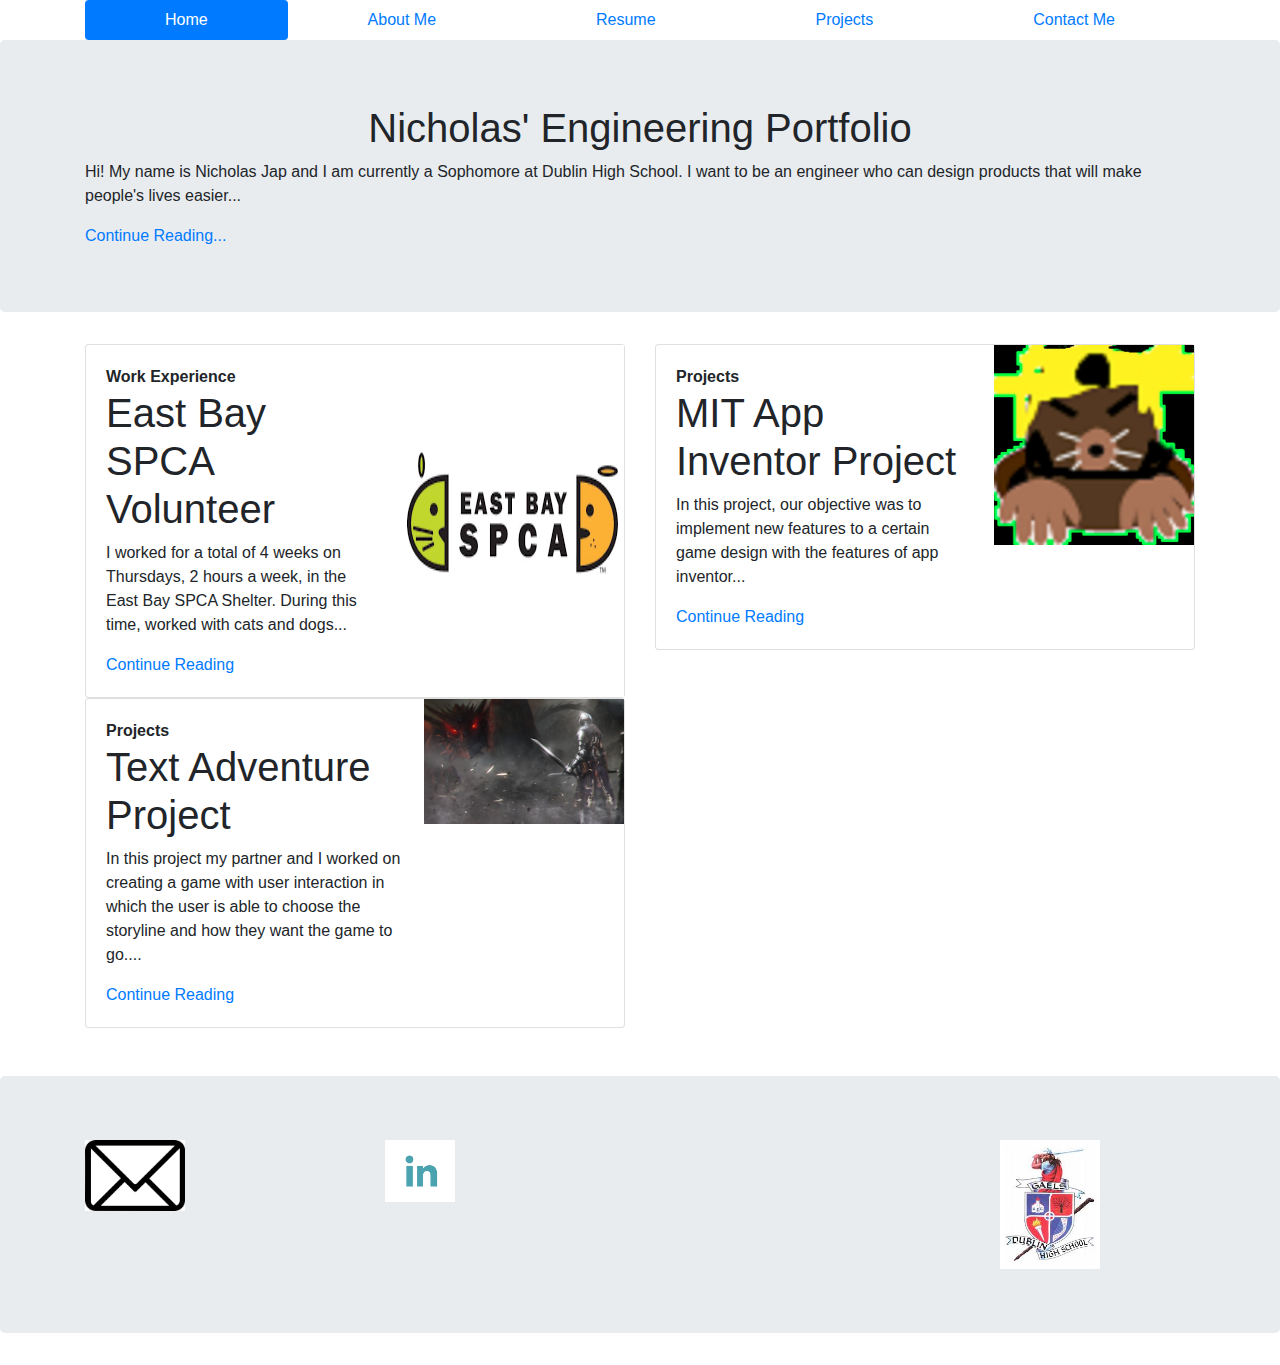
<file: index.html>
<!DOCTYPE html>
<html>
    <head>
        <link type='text/css' rel='stylesheet' href='bootstrap-4.1.3-dist/css/bootstrap.css'/>
    </head>
    <body>
        <div class="container">
            <nav class="nav nav-pills nav-fill"><!--Allows the user to move from one tab of the portfolio to the next(same with all the other sections) -->
                <a class="nav-item nav-link active" href="index.html">Home</a><!--the active makes it highlighted in blue when it is it in this tab -->
                <a class="nav-item nav-link" href="Jap_AboutMe.html">About Me</a>
                <a class="nav-item nav-link" href="Jap_Resume.html">Resume</a>
                <a class="nav-item nav-link" href="Jap_Projects.html">Projects</a>
                <a class="nav-item nav-link" href="Jap_ContactMe.html">Contact Me</a>
            </nav>
        </div>
            <div class="jumbotron">
                <div class = "container">
                    <h1><center>Nicholas' Engineering Portfolio</center></h1>
                    <p> Hi! My name is Nicholas Jap and I am currently a Sophomore at Dublin High School. 
                    I want to be an engineer who can design products that will make people's lives
                    easier...</p>
                    <a href="Jap_AboutMe.html">Continue Reading...</a>
                </div>
            </div>
        
        
        
        <div class="container"><!--(Not just for this line)This whole section creates a set of cards that stores the information in a box-like container -->
            <div class="row">  
                <div class="col-md-6" > <!--Adjusts the size and how much space it takes-->
                    <div class="card flex-md-row">
                        <div class="card-body">
                            <strong>Work Experience</strong><!--Bolds the text -->
                            <h1>East Bay SPCA Volunteer</h1>
                            <p>I worked for a total of 4 weeks on Thursdays, 2 hours a week, in the East Bay SPCA Shelter. During this time, worked with cats and dogs...</p>
                            <a href="Jap_Resume.html">Continue Reading</a><!--Links the text to a different section of the portfolio when clicked -->
                        </div>
                        <img class="card-img-right" allign=right src="Images/Pet.png"></img><!--positions the image in the card -->
                    </div>
                </div>
                
                <div class="col-md-6">
                    <div class="card flex-md-row">
                        <div class="card-body">
                            <strong>Projects</strong>
                            <h1>MIT App Inventor Project</h1>
                            <p>In this project, our objective was to implement new features to a certain game design with the features of app inventor...</p>
                            <a href="Jap_Projects.html">Continue Reading</a>
                        </div>
                        <img class="card-img-right" allign=right style=max-height:200px src="Images/Mole.PNG"><img>
                    </div>
                </div>    
            <!--<div class="col-md-6">
                    <div class="card flex-md-row">
                        <div class="card-body">
                            <strong>Work Experience</strong>
                            <h1>Untitled</h1>
                            <p>Sentences</p>
                            <a href="Jap_Resume.html">Continue Reading</a>  I will not be using these cards due to the time constraints but I will add them later in the future
                        </div>
                    </div>
                </div>   --> 
                <div class="col-md-6">
                    <div class="card flex-md-row">
                        <div class="card-body">
                            <strong>Projects</strong>
                            <h1>Text Adventure Project</h1>
                            <p>In this project my partner and I worked on creating a game with user interaction
                            in which the user is able to choose the storyline and how they want the game to go....</p>
                            <a href="Jap_Projects.html">Continue Reading</a>
                        </div>
                        <img class="card-img-right" allign=right style=max-height:125px style =max-width:25px src="Images/hero.jpg"><img>
                    </div>
                </div>    
            </div>
        </div>
    </body>
    <br></br>
    <!--code for the footer section that enables one to go to the links that are hyperlinked when clicked on(same for all the other sections)-->
        <footer class="jumbotron">
            <div class = "container">
                <div class = "row">
                    <div class="col-3">    
                        <a href="mailto:japnicholas@gmail.com">
                            <img style="max-width:100px" src="Images/Mail.png">
                        </a>
                    </div>
                    <div class="col-3">
                        <a href="https://www.linkedin.com/" target="_blank">
                            <img class="col-3" style="max-width:100px" src="Images/Inc.png">
                        </a>
                    </div>    
                    <div class="col-5">
                        <a href="https://www.dublin.k12.ca.us/dhs" target="_blank">
                            <img class="float-right" style="max-width:100px" src="Images/DHS.jpg">
                        </a>
                    </div>
                </div>
            </div>
        </footer>
       
            

</html>
</file>
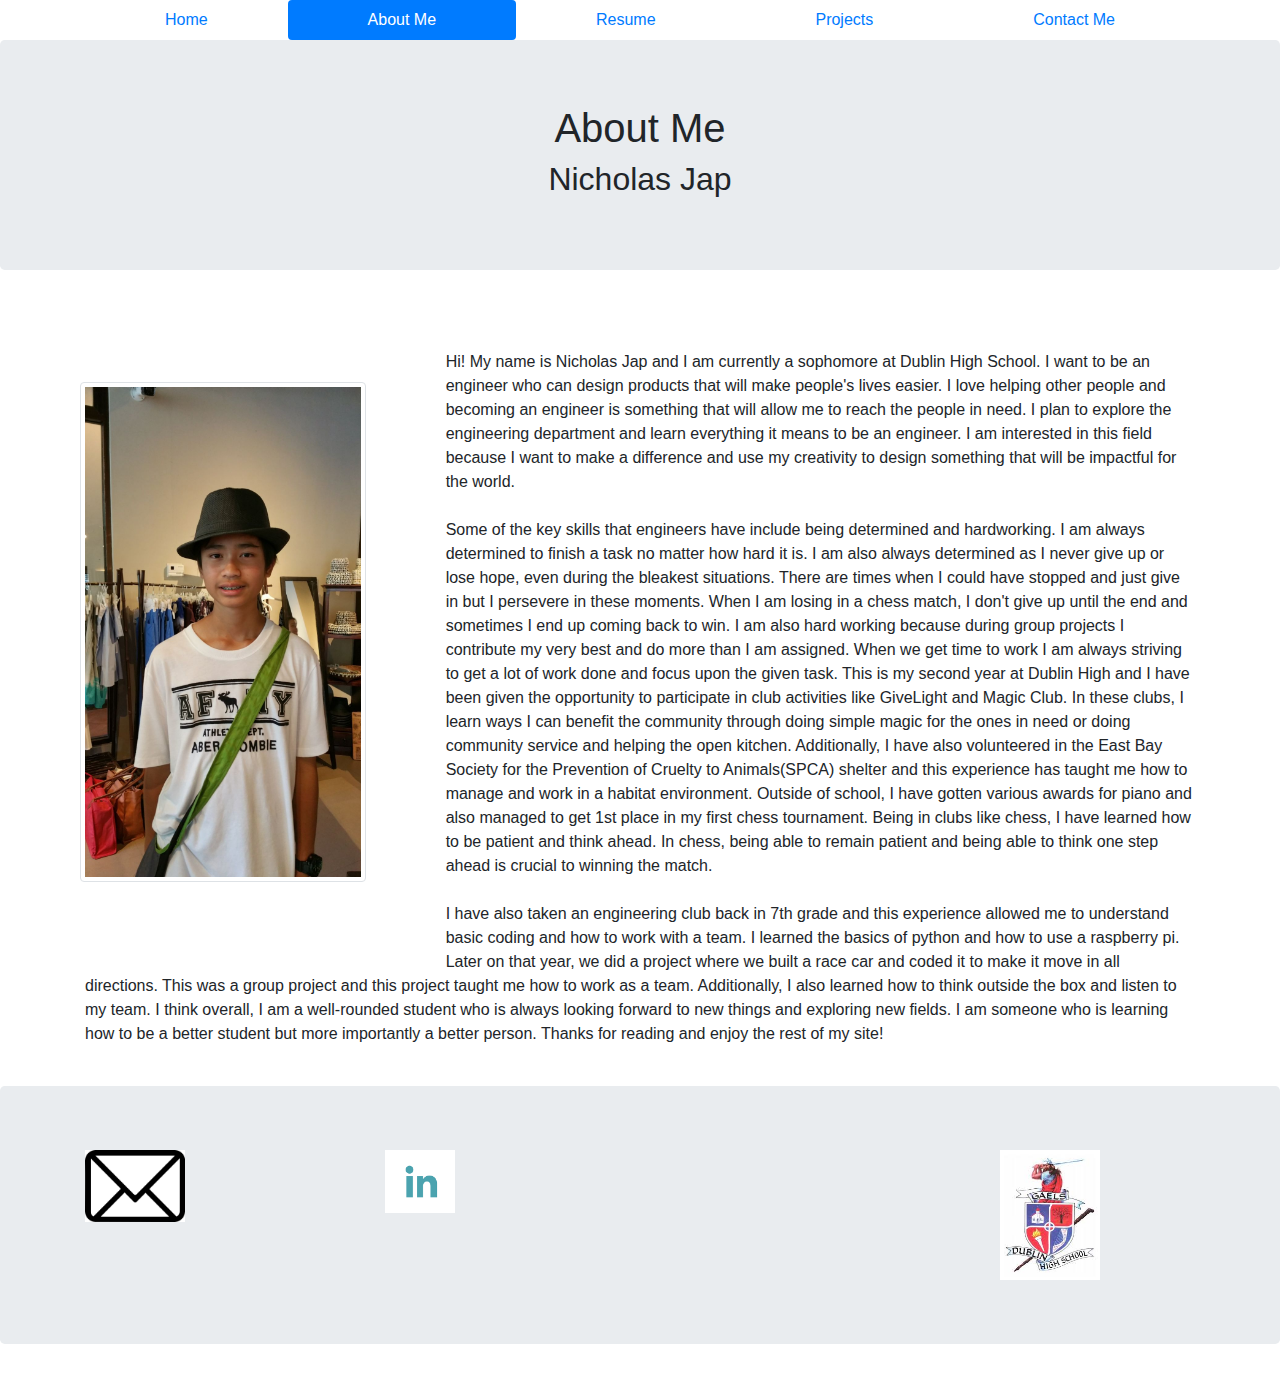
<file: Jap_AboutMe.html>
<!DOCTYPE html>
<html>
    <head>
        <link type='text/css' rel='stylesheet' href='bootstrap-4.1.3-dist/css/bootstrap.css'/>
    </head>
    <body>
        <div class="container">
            <nav class="nav nav-pills nav-fill">
                <a class="nav-item nav-link" href="index.html">Home</a>
                <a class="nav-item nav-link active" href="Jap_AboutMe.html">About Me</a>
                <a class="nav-item nav-link" href="Jap_Resume.html">Resume</a>
                <a class="nav-item nav-link" href="Jap_Projects.html">Projects</a>
                <a class="nav-item nav-link" href="Jap_ContactMe.html">Contact Me</a>
            </nav>
        </div>
        <section class="jumbotron">
            <h1><center>About Me</center></h1>
            <h2><center>Nicholas Jap</center></h2>
        </section>
        <img class= "img-thumbnail" style="max-height:500px" ALIGN="left" src="Images/Picture.jpg"><!--Positions the image to the left and adjusts the size accordingly -->
        <section class="container"><!--Places the paragraph in a container -->
            <p><br></br>
                Hi! My name is Nicholas Jap and I am currently a sophomore at Dublin High School. 
                I want to be an engineer who can design products that will make people's lives
                easier. I love helping other people and becoming an engineer is something that
                will allow me to reach the people in need. I plan to explore the engineering department and
                learn everything it means to be an engineer.  I am interested in this field because
                I want to make a difference and use my creativity to design something that will be 
                impactful for the world.<br></br>
                Some of the key skills that engineers have include being determined and hardworking.
                I am always determined to finish a task no matter how hard it is. I am also always
                determined as I never give up or lose hope, even during the bleakest situations. 
                There are times when I could have stopped and just give in but I persevere in these
                moments. When I am losing in a chess match, I don't give up until the end and sometimes
                I end up coming back to win. I am also hard working because during group projects I
                contribute my very best and do more than I am assigned. When we get time to work
                I am always striving to get a lot of work done and focus upon the given task. 
                This is my second year at Dublin High and I have been given the opportunity to 
                participate in club activities like GiveLight and Magic Club. In these clubs, I learn
                ways I can benefit the community through doing simple magic for the ones in need or 
                doing community service and helping the open kitchen. Additionally, I have also 
                volunteered in the East Bay Society for the Prevention of Cruelty to Animals(SPCA)
                shelter and this experience has taught me how to manage and work in a habitat environment.
                Outside of school, I have gotten various awards for piano and also managed to get 1st
                place in my first chess tournament. Being in clubs like chess, I have learned how to
                be patient and think ahead. In chess, being able to remain patient and being able to
                think one step ahead is crucial to winning the match.<br></br> 
                I have also taken an engineering club back in 7th grade and this experience allowed
                me to understand basic coding and how to work with a team. I learned the basics of python
                and how to use a raspberry pi. Later on that year, we did a project where we built
                a race car and coded it to make it move in all directions. This was a group project
                and this project taught me how to work as a team. Additionally, I also learned how to 
                think outside the box and listen to my team. I think overall, I am a well-rounded 
                student who is always looking forward to new things and exploring new fields. I am 
                someone who is learning how to be a better student but more importantly a better person.
                Thanks for reading and enjoy the rest of my site!

                <br></br>
                
            </p>
        </section>

    </body>
    <footer class="jumbotron"><!--Code for the footer section; when clicked, opens up a new tab to the designated links the code also places them in the footer and adjusts the size and positioning of the images-->
        <div class = "container">
            <div class = "row">
                <div class="col-3">    
                    <a href="mailto:japnicholas@gmail.com">
                        <img style="max-width:100px" src="Images/Mail.png">
                    </a>
                </div>
                <div class="col-3">
                    <a href="https://www.linkedin.com/" target="_blank">
                        <img class="col-3" style="max-width:100px" src="Images/Inc.png">
                    </a>
                </div>    
                <div class="col-5">
                    <a href="https://www.dublin.k12.ca.us/dhs" target="_blank">
                        <img class="float-right" style="max-width:100px" src="Images/DHS.jpg">
                    </a>
                </div>
            </div>
        </div>    
    </footer>
</html>
</file>
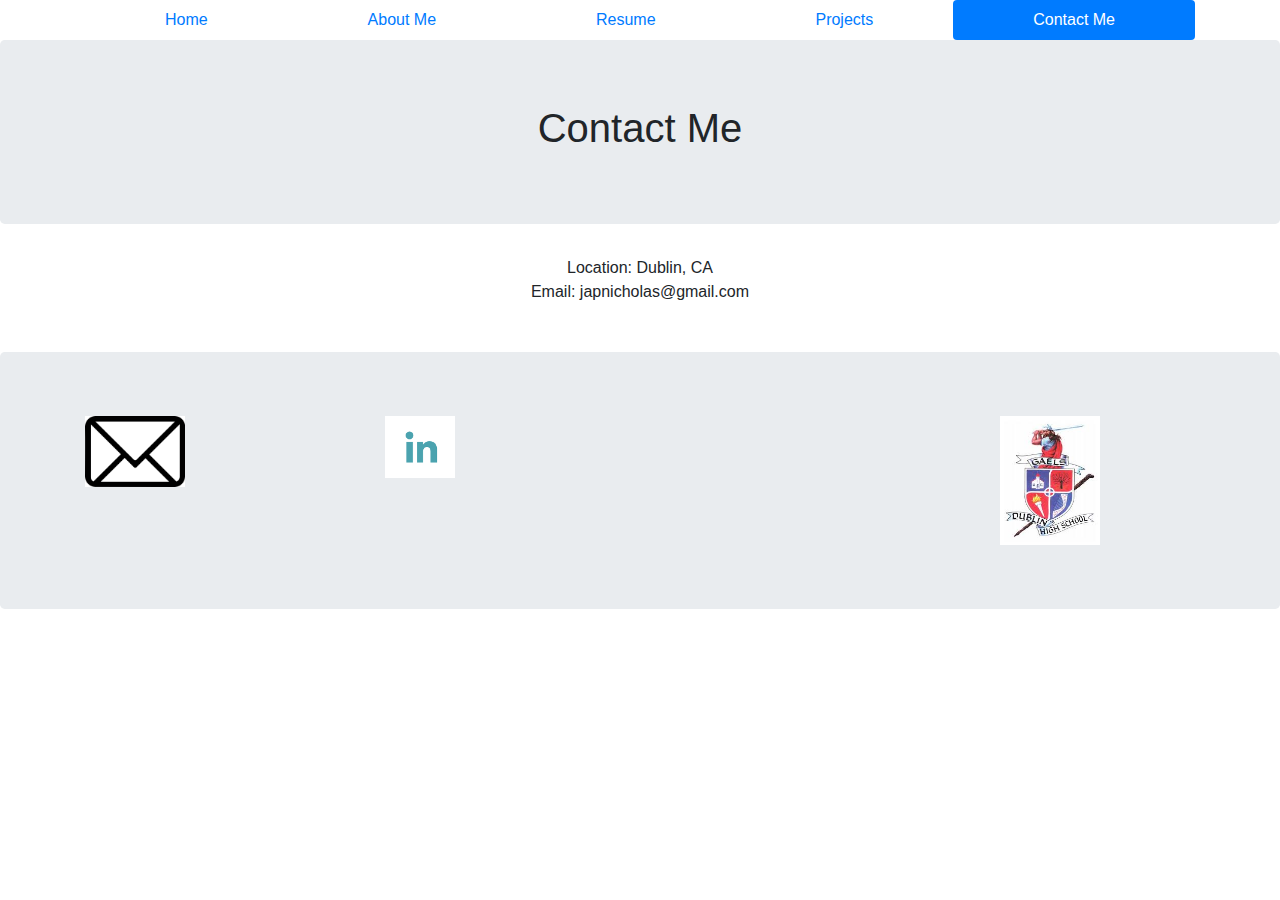
<file: Jap_ContactMe.html>
<!DOCTYPE html>
<html>
    <head>
        <link type='text/css' rel='stylesheet' href='bootstrap-4.1.3-dist/css/bootstrap.css'/>
    </head>
    <body>
        <div class="container">
            <nav class="nav nav-pills nav-fill">
                <a class="nav-item nav-link" href="index.html">Home</a>
                <a class="nav-item nav-link" href="Jap_AboutMe.html">About Me</a>
                <a class="nav-item nav-link" href="Jap_Resume.html">Resume</a>
                <a class="nav-item nav-link" href="Jap_Projects.html">Projects</a>
                <a class="nav-item nav-link active" href="Jap_ContactMe.html">Contact Me</a>
            </nav>
        </div>
    </body>
    <section class="jumbotron">
        <h1><center>Contact Me</center></h1>
    </section>
    <div class="container"><!--Puts the information in a container -->    
        <p1><center>Location: Dublin, CA </center></p1><!--centers the text --> 
        <p2><center>Email: japnicholas@gmail.com</center></p2>
        <br></br>
    </div>        
    <footer class="jumbotron"><!--Code for the footer section; when clicked, opens up a new tab to the designated links the code also places them in the footer and adjusts the size and positioning of the images-->
        <div class = "container">
            <div class = "row">
                <div class="col-3">    
                    <a href="mailto:japnicholas@gmail.com">
                        <img style="max-width:100px" src="Images/Mail.png">
                    </a>
                </div>
                <div class="col-3">
                    <a href="https://www.linkedin.com/" target="_blank">
                        <img class="col-3" style="max-width:100px" src="Images/Inc.png">
                    </a>
                </div>    
                <div class="col-5">
                    <a href="https://www.dublin.k12.ca.us/dhs" target="_blank">
                        <img class="float-right" style="max-width:100px" src="Images/DHS.jpg">
                    </a>
                </div>
            </div>
        </div>    
    </footer>
    
</html>
</file>
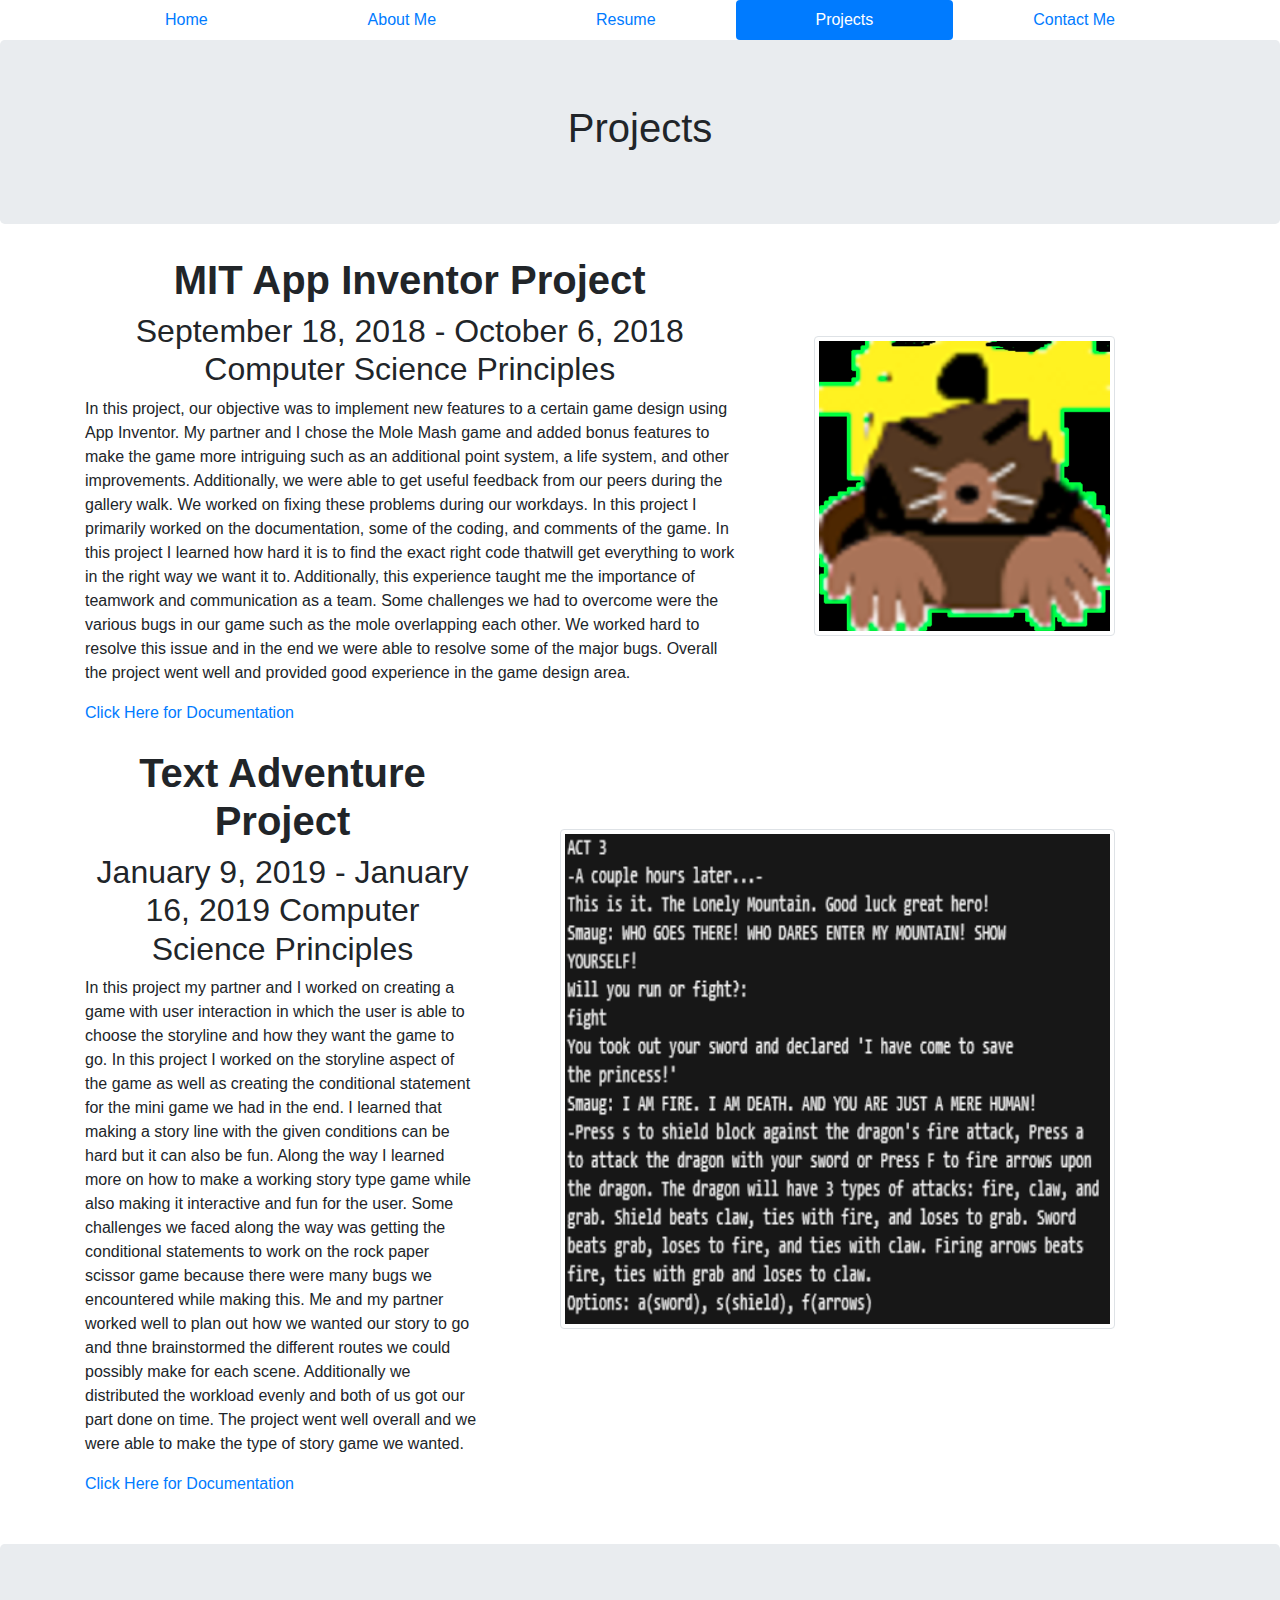
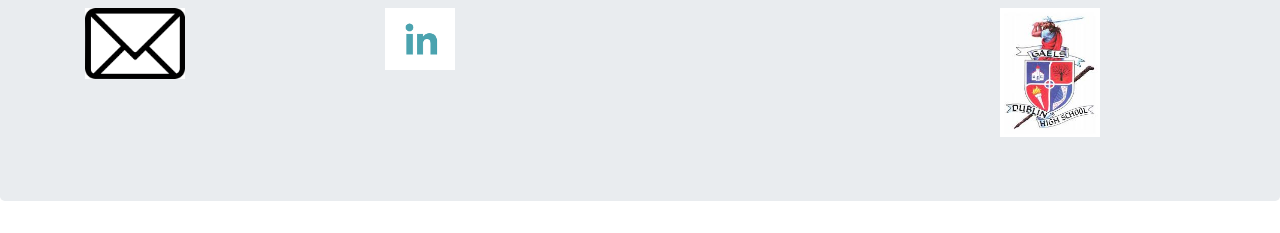
<file: Jap_Projects.html>
<!DOCTYPE html>
<html>
    <head>
        <link type='text/css' rel='stylesheet' href='bootstrap-4.1.3-dist/css/bootstrap.css'/>
    </head>
    <body>
        <div class="container">
            <nav class="nav nav-pills nav-fill"><!--Enables the user to move from one section to the other-->
                <a class="nav-item nav-link" href="index.html">Home</a>
                <a class="nav-item nav-link" href="Jap_AboutMe.html">About Me</a>
                <a class="nav-item nav-link" href="Jap_Resume.html">Resume</a>
                <a class="nav-item nav-link active" href="Jap_Projects.html">Projects</a>
                <a class="nav-item nav-link" href="Jap_ContactMe.html">Contact Me</a>
            </nav>
        </div>
            <section class="jumbotron">
                <h1><center>Projects</center></h1>
                
            </section>
        <div class="container">
            <img class= "img-thumbnail" style="max-height:300px" ALIGN="right" src="Images/Mole.PNG"><!--This code formats the picture to be placed at the right as well as the adjust the size of the picture. Additionally the code that follows up places the information in a paragraph-->
            <h1><center><strong>MIT App Inventor Project</strong></center></h1>
            <h2><center>September 18, 2018 - October 6, 2018 Computer Science Principles </center></h2>
            <p>In this project, our objective was to implement new features to a certain game design using App Inventor. My partner and I chose the Mole Mash game and added bonus features to make the game more intriguing such as 
                an additional point system, a life system, and other improvements. Additionally, we were able to get useful feedback from our peers during the gallery walk. We worked on fixing these problems during our workdays. In this project 
                I primarily worked on the documentation, some of the coding, and comments of the game. In this project I learned how hard it is to find the exact right code thatwill get everything to work in the right way we want
                it to. Additionally, this experience taught me the importance of teamwork and communication as a team. Some challenges we had to overcome were the various bugs in our game such
                as the mole overlapping each other. We worked hard to resolve this issue and in the end we were able to resolve some of the major bugs. Overall the project went well and provided good experience in the game design area.</p>
            <a href="https://docs.google.com/document/d/1HLiVvg0CRQuret7TVoCey0GOEGheukJmDzqv1fKfCJg/edit?usp=sharing" target ="_blank">Click Here for Documentation</a><!--links to document and opens it up on a different tab -->
            <br></br>
            <img class= "img-thumbnail" style="height: 500px" style="width:100px" ALIGN= "right" src="Images/Game.PNG">
            
            <h1><center><strong>Text Adventure Project</strong></center></h1>
            <h2><center> January 9, 2019 - January 16, 2019 Computer Science Principles </center></h2>
            <p>In this project my partner and I worked on creating a game with user interaction
            in which the user is able to choose the storyline and how they want the game to go.
            In this project I worked on the storyline aspect of the game as well as creating the conditional statement
            for the mini game we had in the end. I learned that making a story line with the given conditions
            can be hard but it can also be fun. Along the way I learned more on how to make a working story type game
            while also making it interactive and fun for the user. Some challenges we faced along the way was getting the conditional
            statements to work on the rock paper scissor game because there were many bugs we encountered while making this.
            Me and my partner worked well to plan out how we wanted our story to go and thne brainstormed the different routes 
            we could possibly make for each scene. Additionally we distributed the workload evenly and both of us got our part done on 
            time. The project went well overall and we were able to make the type of story game we wanted.</p>
            <a href="https://docs.google.com/document/d/1ZlUXdTTPIKj_uKVEYhRPGJWCmo4mGxbaThdWe0MeDzU/edit" target ="_blank">Click Here for Documentation</a><!--links to document and opens it up on a different tab -->
        </div> 
    </body>
    <br></br>
    <footer class="jumbotron"><!--Code for the footer section; when clicked, opens up a new tab to the designated links the code also places them in the footer and adjusts the size and positioning of the images-->
        <div class = "container">
            <div class = "row">
                <div class="col-3">    
                    <a href="mailto:japnicholas@gmail.com">
                        <img style="max-width:100px" src="Images/Mail.png">
                    </a>
                </div>
                <div class="col-3">
                    <a href="https://www.linkedin.com/" target="_blank">
                        <img class="col-3" style="max-width:100px" src="Images/Inc.png">
                    </a>
                </div>    
                <div class="col-5">
                    <a href="https://www.dublin.k12.ca.us/dhs" target="_blank">
                        <img class="float-right" style="max-width:100px" src="Images/DHS.jpg">
                    </a>
                </div>
            </div>
        </div>    
    </footer>
</html>
</file>
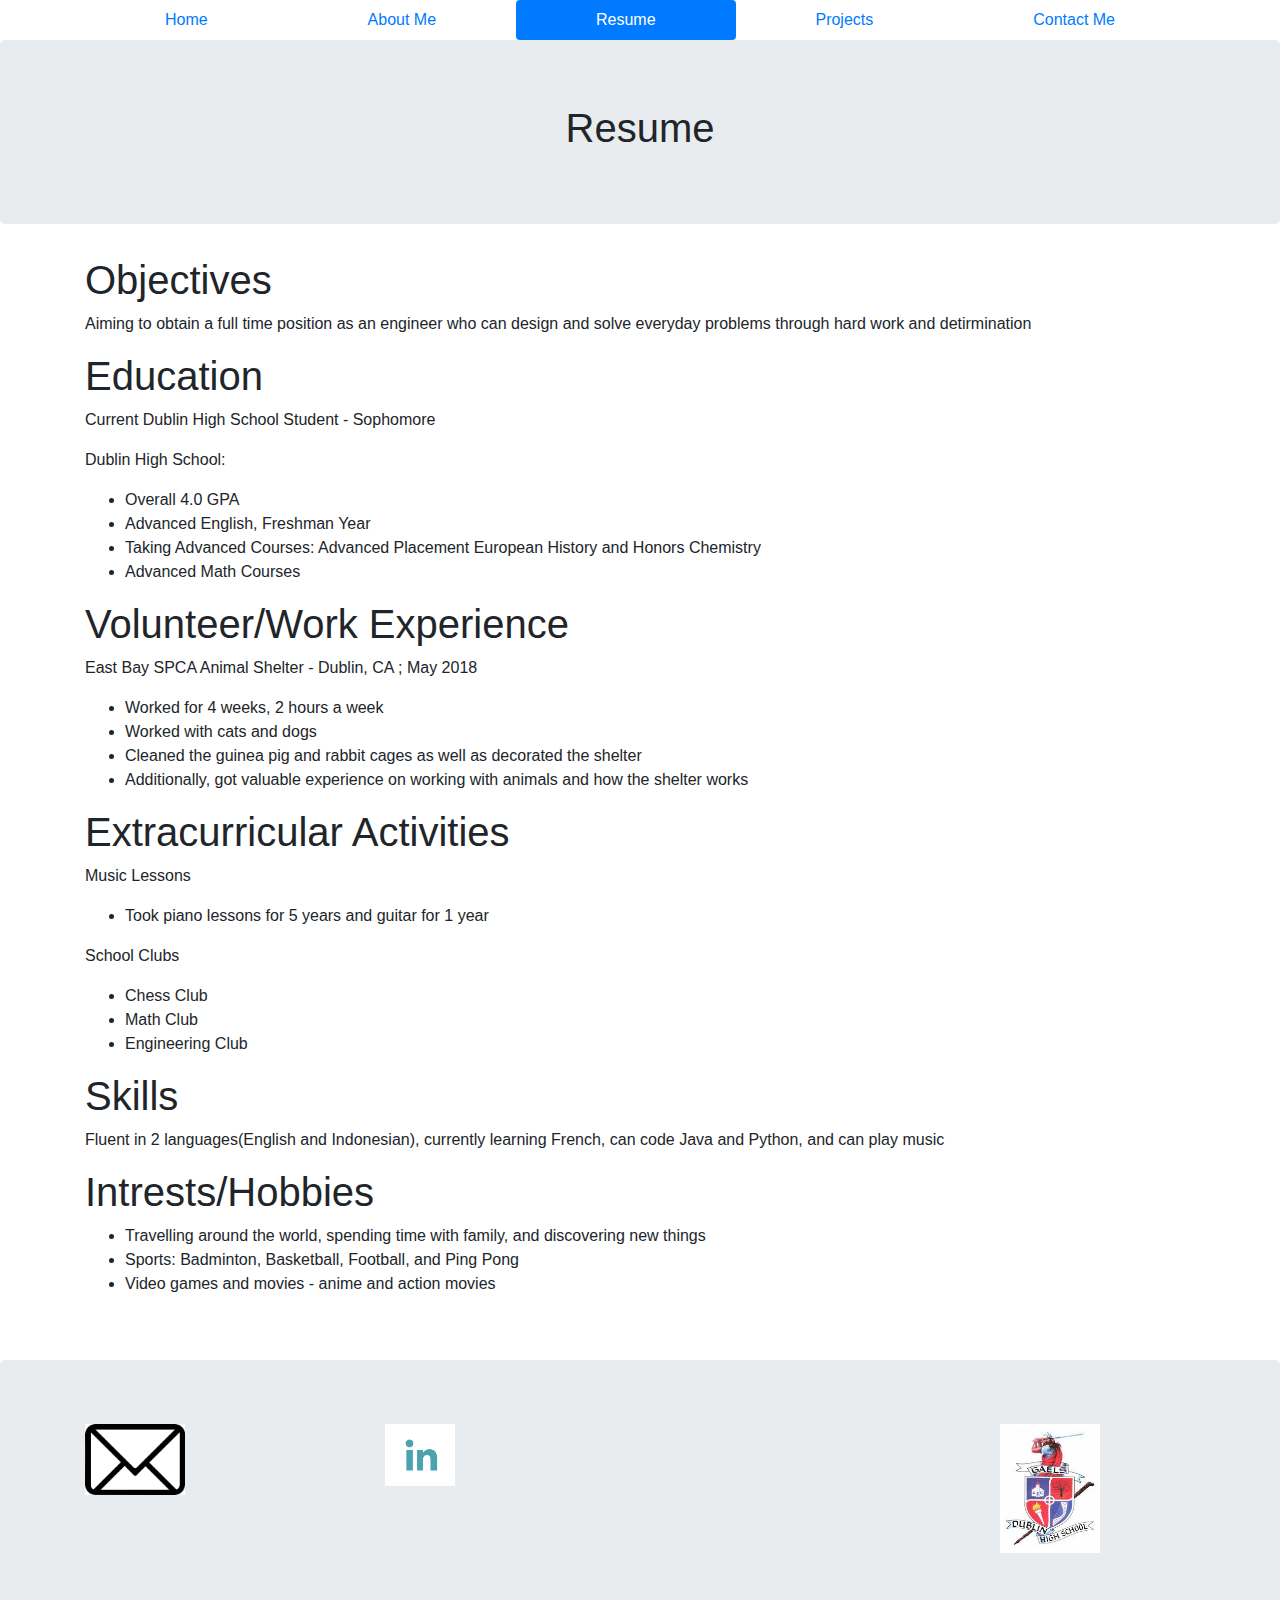
<file: Jap_Resume.html>
<!DOCTYPE html>
<html>  
    <head>
        <link type='text/css' rel='stylesheet' href='bootstrap-4.1.3-dist/css/bootstrap.css'/>
    </head>
    <body>
        <div class="container">
            <nav class="nav nav-pills nav-fill">
                <a class="nav-item nav-link" href="index.html">Home</a>
                <a class="nav-item nav-link" href="Jap_AboutMe.html">About Me</a>
                <a class="nav-item nav-link active" href="Jap_Resume.html">Resume</a>
                <a class="nav-item nav-link" href="Jap_Projects.html">Projects</a>
                <a class="nav-item nav-link" href="Jap_ContactMe.html">Contact Me</a>
            </nav>
        </div>
    </body>    
        <section class="jumbotron"><!--Puts it under a jumbotron section -->
            <h1><center>Resume</center></h1>
        </section>
        <div class="container">
            <h1>Objectives</h1><!--Header of the section -->
                <p>Aiming to obtain a full time position as an engineer who can design and solve everyday problems through hard work and detirmination</p>
            <h1>Education</h1>
                <p>Current Dublin High School Student - Sophomore</p>
                <p>Dublin High School:</p>
                    <ul>
                        <li>Overall 4.0 GPA</li><!--Puts it in a bullted point list -->
                        <li>Advanced English, Freshman Year</li>
                        <li>Taking Advanced Courses: Advanced Placement European History and Honors Chemistry</li>
                        <li>Advanced Math Courses</li>
                    </ul>    
            <h1>Volunteer/Work Experience</h1>
                <p>East Bay SPCA Animal Shelter - Dublin, CA ; May 2018 </p>
                    <ul>
                        <li>Worked for 4 weeks, 2 hours a week</li>
                        <li>Worked with cats and dogs</li> 
                        <li>Cleaned the guinea pig and rabbit cages as well as decorated the shelter</li> 
                        <li>Additionally, got valuable experience on working with animals and how the shelter works</li>  
                    </ul>
            <h1>Extracurricular Activities</h1>
                <p>Music Lessons</p>
                    <ul>
                        <li>Took piano lessons for 5 years and guitar for 1 year</li>
                    </ul>
                <p>School Clubs</p>
                    <ul>
                        <li>Chess Club</li>
                        <li>Math Club</li>
                        <li>Engineering Club</li>
                    </ul>
            <h1>Skills</h1>
                <p>Fluent in 2 languages(English and Indonesian), currently learning French, can code Java and Python, and can play music</p>
            <h1>Intrests/Hobbies</h1>
                <ul>
                    <li>Travelling around the world, spending time with family, and discovering new things</li>
                    <li>Sports: Badminton, Basketball, Football, and Ping Pong</li>
                    <li>Video games and movies - anime and action movies</li>
                </ul>
        </div>
        <br></br>
    <footer class="jumbotron"><!--Code for the footer section; when clicked, opens up a new tab to the designated links the code also places them in the footer and adjusts the size and positioning of the images-->
        <div class = "container">
            <div class = "row">
                <div class="col-3">    
                    <a href="mailto:japnicholas@gmail.com">
                        <img style="max-width:100px" src="Images/Mail.png">
                    </a>
                </div>
                <div class="col-3">
                    <a href="https://www.linkedin.com/" target="_blank">
                        <img class="col-3" style="max-width:100px" src="Images/Inc.png">
                    </a>
                </div>    
                <div class="col-5">
                    <a href="https://www.dublin.k12.ca.us/dhs" target="_blank">
                        <img class="float-right" style="max-width:100px" src="Images/DHS.jpg">
                    </a>
                </div>
            </div>
        </div>    
    </footer>
</html>
</file>
